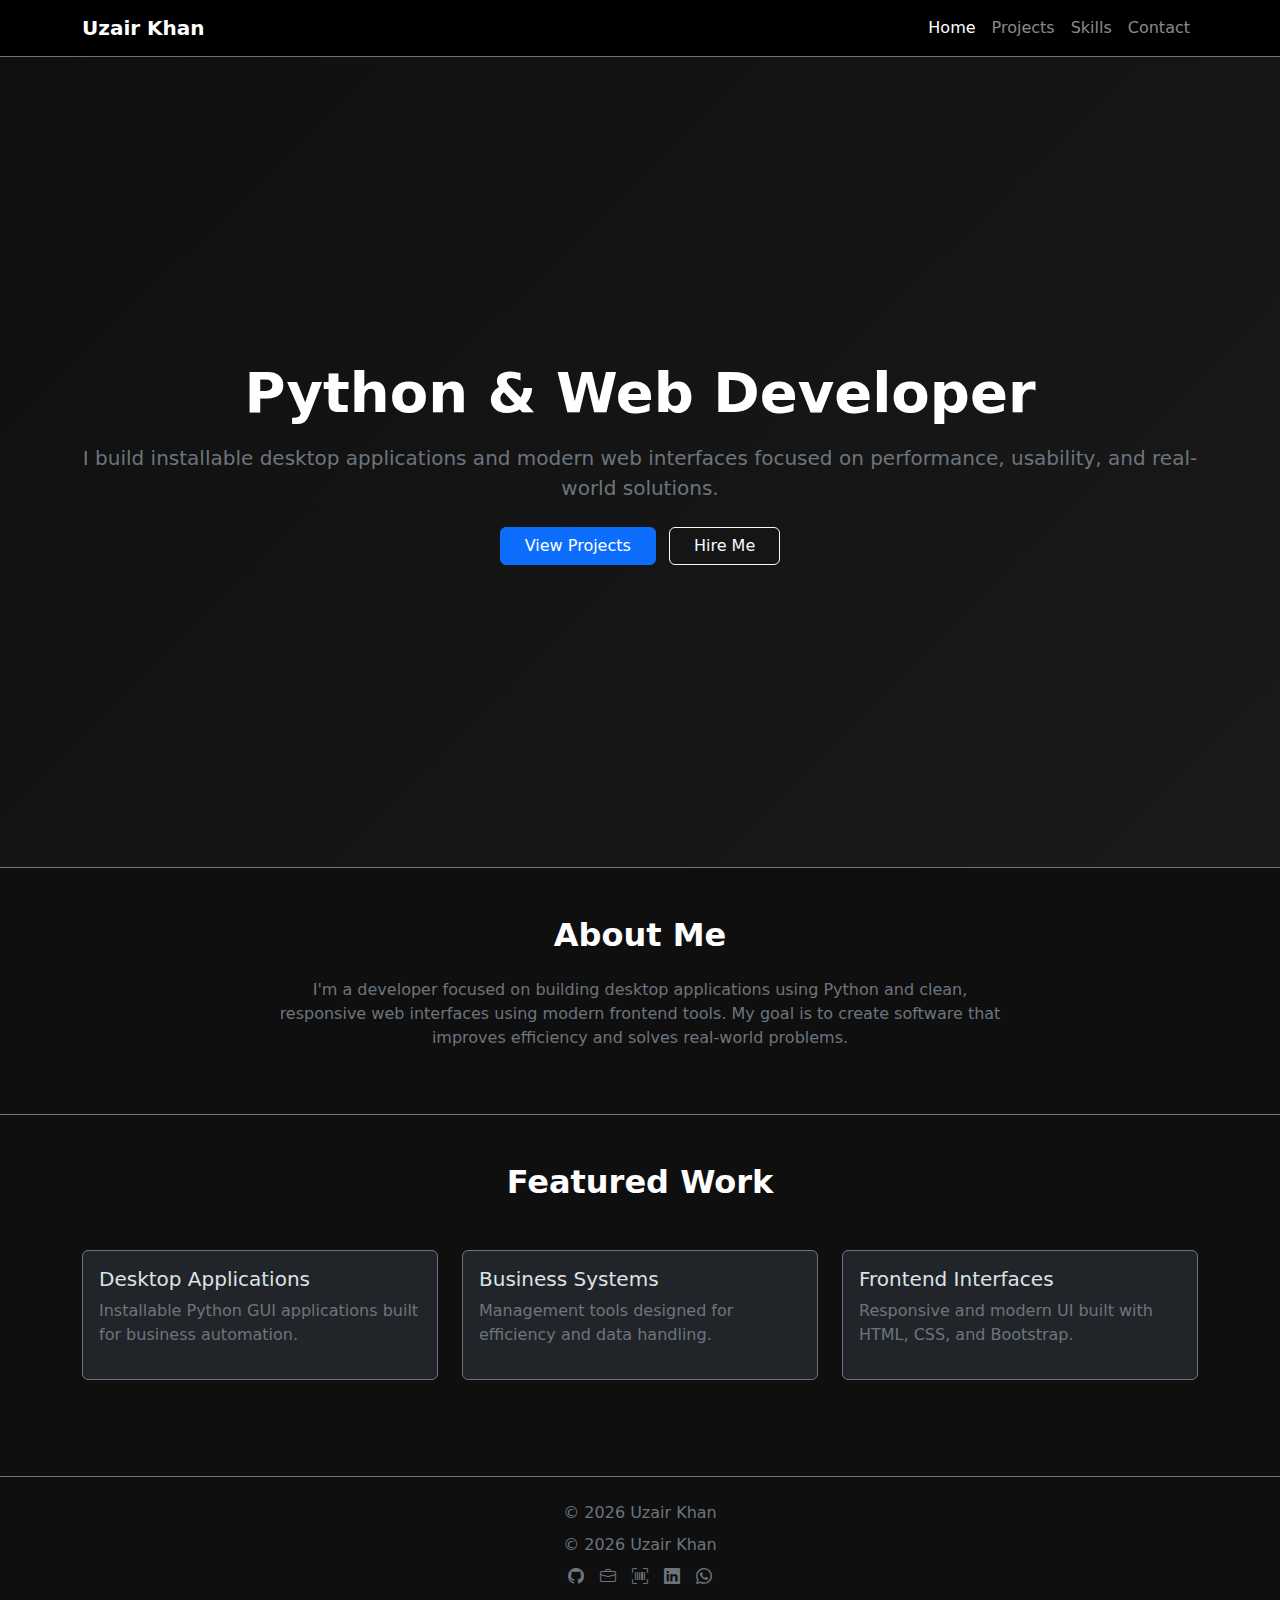
<file: index.html>
<!DOCTYPE html>
<html lang="en" data-bs-theme="dark">
<head>
  <meta charset="UTF-8">
  <title>Uzair Khan | Python & Web Developer</title>
  <meta name="viewport" content="width=device-width, initial-scale=1">

  <!-- Bootstrap CSS -->
  <link href="https://cdn.jsdelivr.net/npm/bootstrap@5.3.3/dist/css/bootstrap.min.css" rel="stylesheet">
  <link href="https://cdn.jsdelivr.net/npm/bootstrap-icons/font/bootstrap-icons.css" rel="stylesheet">

  <!-- Custom CSS -->
  <link rel="stylesheet" href="./assets/css/style.css">

  <!-- FAVICONS -->
<link rel="apple-touch-icon" sizes="180x180" href="Assets/favicon_io/apple-touch-icon.png">
<link rel="icon" type="image/png" sizes="32x32" href="Assets/favicon_io/favicon-32x32.png">
<link rel="icon" type="image/png" sizes="16x16" href="Assets/favicon_io/favicon-16x16.png">
<link rel="shortcut icon" href="Assets/favicon_io/favicon.ico">
<link rel="manifest" href="Assets/favicon_io/site.webmanifest">

</head>
<body>

<!-- NAVBAR -->
<nav class="navbar navbar-expand-lg navbar-dark bg-black sticky-top border-bottom border-secondary">
  <div class="container">
    <a class="navbar-brand fw-bold" href="index.html">Uzair Khan</a>

    <button class="navbar-toggler" data-bs-toggle="collapse" data-bs-target="#navMenu">
      <span class="navbar-toggler-icon"></span>
    </button>

    <div class="collapse navbar-collapse" id="navMenu">
      <ul class="navbar-nav ms-auto">
        <li class="nav-item"><a class="nav-link active" href="index.html">Home</a></li>
        <li class="nav-item"><a class="nav-link" href="projects.html">Projects</a></li>
        <li class="nav-item"><a class="nav-link" href="skills.html">Skills</a></li>
        <li class="nav-item"><a class="nav-link" href="contact.html">Contact</a></li>
      </ul>
    </div>
  </div>
</nav>

<!-- HERO -->
<section class="hero d-flex align-items-center text-center">
  <div class="container">
    <h1 class="display-4 fw-bold">Python & Web Developer</h1>
    <p class="lead text-secondary mt-3">
      I build installable desktop applications and modern web interfaces
      focused on performance, usability, and real-world solutions.
    </p>

    <div class="mt-4">
      <a href="projects.html" class="btn btn-primary me-2 px-4">View Projects</a>
      <a href="contact.html" class="btn btn-outline-light px-4">Hire Me</a>
    </div>
  </div>
</section>

<!-- ABOUT PREVIEW -->
<section class="py-5 border-top border-secondary">
  <div class="container text-center">
    <h2 class="fw-bold mb-4">About Me</h2>
    <p class="text-secondary col-lg-8 mx-auto">
      I'm a developer focused on building desktop applications using Python
      and clean, responsive web interfaces using modern frontend tools.
      My goal is to create software that improves efficiency and solves
      real-world problems.
    </p>
  </div>
</section>

<!-- FEATURED PROJECTS -->
<section class="py-5 border-top border-secondary">
  <div class="container">
    <div class="text-center mb-5">
      <h2 class="fw-bold">Featured Work</h2>
    </div>

    <div class="row g-4">

      <div class="col-md-4">
        <div class="card bg-dark border-secondary h-100 project-card">
          <div class="card-body">
            <h5 class="card-title">Desktop Applications</h5>
            <p class="text-secondary">
              Installable Python GUI applications built for business automation.
            </p>
          </div>
        </div>
      </div>

      <div class="col-md-4">
        <div class="card bg-dark border-secondary h-100 project-card">
          <div class="card-body">
            <h5 class="card-title">Business Systems</h5>
            <p class="text-secondary">
              Management tools designed for efficiency and data handling.
            </p>
          </div>
        </div>
      </div>

      <div class="col-md-4">
        <div class="card bg-dark border-secondary h-100 project-card">
          <div class="card-body">
            <h5 class="card-title">Frontend Interfaces</h5>
            <p class="text-secondary">
              Responsive and modern UI built with HTML, CSS, and Bootstrap.
            </p>
          </div>
        </div>
      </div>

    </div>
  </div>
</section>

<!-- FOOTER -->
<footer class="py-4 text-center border-top border-secondary mt-5">
<p class="mb-2 text-secondary">© 2026 Uzair Khan</p>
  <p class="mb-2 text-secondary">© 2026 Uzair Khan</p>
  <div class="d-flex justify-content-center gap-3">
    <a class="text-secondary" href="https://github.com/Uzair3333" target="_blank"><i class="bi bi-github"></i></a>
    <a class="text-secondary" href="https://www.fiverr.com/users/uzair_khan873/portfolio" target="_blank"><i class="bi bi-briefcase"></i></a>
    <a class="text-secondary" href="https://www.upwork.com/freelancers/~yourusername" target="_blank"><i class="bi bi-upc-scan"></i></a>
    <a class="text-secondary" href="https://www.linkedin.com/in/uzair-khan-70750b3aa/" target="_blank"><i class="bi bi-linkedin"></i></a>
    <a class="text-secondary" href="https://wa.me/+923109497873" target="_blank"><i class="bi bi-whatsapp"></i></a>
    </div>
</footer>

<!-- Bootstrap JS -->
<script src="https://cdn.jsdelivr.net/npm/bootstrap@5.3.3/dist/js/bootstrap.bundle.min.js"></script>
<script src="assets/js/script.js"></script>

</body>
</html>
</file>
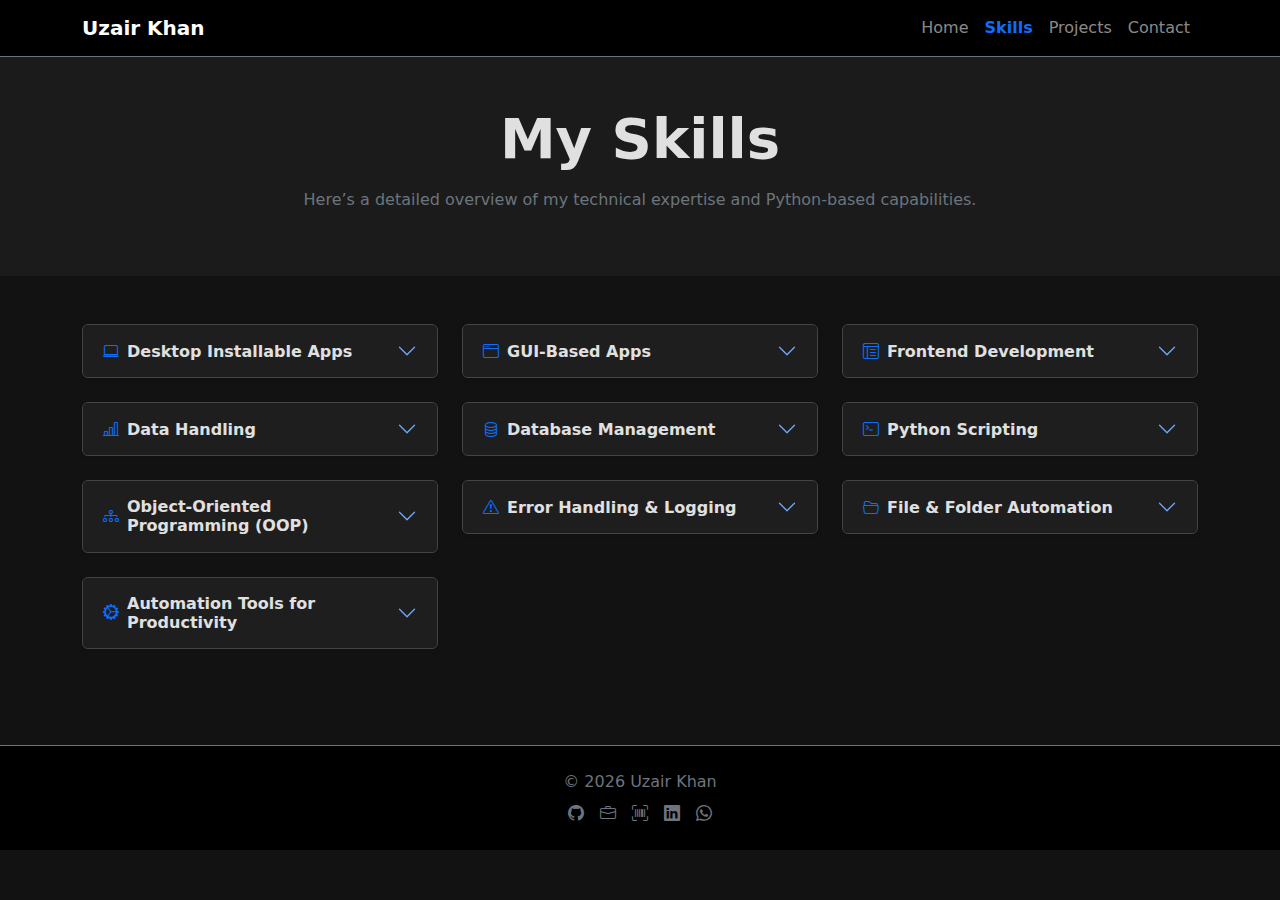
<file: skills.html>
<!DOCTYPE html>
<html lang="en" data-bs-theme="dark">
<head>
  <meta charset="UTF-8">
  <title>Uzair Khan | Skills</title>
  <meta name="viewport" content="width=device-width, initial-scale=1">

  <!-- Bootstrap CSS -->
  <link href="https://cdn.jsdelivr.net/npm/bootstrap@5.3.3/dist/css/bootstrap.min.css" rel="stylesheet">
  <link href="https://cdn.jsdelivr.net/npm/bootstrap-icons/font/bootstrap-icons.css" rel="stylesheet">

  <!-- Custom CSS -->
  <link rel="stylesheet" href="./assets/css/skills_style.css">

  <!-- FAVICONS -->
<link rel="apple-touch-icon" sizes="180x180" href="Assets/favicon_io/apple-touch-icon.png">
<link rel="icon" type="image/png" sizes="32x32" href="Assets/favicon_io/favicon-32x32.png">
<link rel="icon" type="image/png" sizes="16x16" href="Assets/favicon_io/favicon-16x16.png">
<link rel="shortcut icon" href="Assets/favicon_io/favicon.ico">
<link rel="manifest" href="Assets/favicon_io/site.webmanifest">

</head>
<body>

<!-- NAVBAR -->
<nav class="navbar navbar-expand-lg navbar-dark sticky-top border-bottom border-secondary">
  <div class="container">
    <a class="navbar-brand fw-bold" href="index.html">Uzair Khan</a>
    <button class="navbar-toggler" data-bs-toggle="collapse" data-bs-target="#navMenu">
      <span class="navbar-toggler-icon"></span>
    </button>
    <div class="collapse navbar-collapse" id="navMenu">
      <ul class="navbar-nav ms-auto">
        <li class="nav-item"><a class="nav-link" href="index.html">Home</a></li>
        <li class="nav-item"><a class="nav-link active" href="skills.html">Skills</a></li>
        <li class="nav-item"><a class="nav-link" href="projects.html">Projects</a></li>
        <li class="nav-item"><a class="nav-link" href="contact.html">Contact</a></li>
      </ul>
    </div>
  </div>
</nav>

<!-- HERO -->
<section class="hero d-flex align-items-center text-center py-5">
  <div class="container">
    <h1 class="display-4 fw-bold">My Skills</h1>
    <p class="text-secondary mt-3">
      Here’s a detailed overview of my technical expertise and Python-based capabilities.
    </p>
  </div>
</section>

<!-- SKILLS ACCORDIONS -->
<section class="py-5">
  <div class="container">
    <div class="row g-4">

      <!-- Desktop Installable Apps -->
      <div class="col-md-6 col-lg-4">
        <div class="accordion shadow-sm" id="skillDesktop">
          <div class="accordion-item">
            <h2 class="accordion-header">
              <button class="accordion-button collapsed fw-semibold"
                      data-bs-toggle="collapse"
                      data-bs-target="#desktopApps">
                <i class="bi bi-laptop me-2 text-primary"></i> Desktop Installable Apps
              </button>
            </h2>
            <div id="desktopApps" class="accordion-collapse collapse">
              <div class="accordion-body">
                <ul>
                  <li>Python (PyInstaller, Packaging)</li>
                  <li>Executable distribution</li>
                  <li>Automation tools</li>
                </ul>
              </div>
            </div>
          </div>
        </div>
      </div>

      <!-- GUI Based Apps -->
      <div class="col-md-6 col-lg-4">
        <div class="accordion shadow-sm" id="skillGUI">
          <div class="accordion-item">
            <h2 class="accordion-header">
              <button class="accordion-button collapsed fw-semibold"
                      data-bs-toggle="collapse"
                      data-bs-target="#guiApps">
                <i class="bi bi-window me-2 text-primary"></i> GUI-Based Apps
              </button>
            </h2>
            <div id="guiApps" class="accordion-collapse collapse">
              <div class="accordion-body">
                <ul>
                  <li>Python (Tkinter)</li>
                  <li>Event-driven programming</li>
                  <li>Custom widgets & UI design</li>
                </ul>
              </div>
            </div>
          </div>
        </div>
      </div>

      <!-- Frontend Development -->
      <div class="col-md-6 col-lg-4">
        <div class="accordion shadow-sm" id="skillFrontend">
          <div class="accordion-item">
            <h2 class="accordion-header">
              <button class="accordion-button collapsed fw-semibold"
                      data-bs-toggle="collapse"
                      data-bs-target="#frontend">
                <i class="bi bi-layout-text-window-reverse me-2 text-primary"></i> Frontend Development
              </button>
            </h2>
            <div id="frontend" class="accordion-collapse collapse">
              <div class="accordion-body">
                <ul>
                  <li>HTML5, CSS3, JS</li>
                  <li>Bootstrap 5, Responsive Design</li>
                  <li>Clean & modern interfaces</li>
                </ul>
              </div>
            </div>
          </div>
        </div>
      </div>

      <!-- Data Handling -->
      <div class="col-md-6 col-lg-4">
        <div class="accordion shadow-sm" id="skillData">
          <div class="accordion-item">
            <h2 class="accordion-header">
              <button class="accordion-button collapsed fw-semibold"
                      data-bs-toggle="collapse"
                      data-bs-target="#dataHandling">
                <i class="bi bi-bar-chart-line me-2 text-primary"></i> Data Handling
              </button>
            </h2>
            <div id="dataHandling" class="accordion-collapse collapse">
              <div class="accordion-body">
                <ul>
                  <li>Python (Pandas, Openpyxl)</li>
                  <li>CSV & Excel Processing</li>
                  <li>Data Cleaning & Report Automation</li>
                </ul>
              </div>
            </div>
          </div>
        </div>
      </div>

      <!-- Database Management -->
      <div class="col-md-6 col-lg-4">
        <div class="accordion shadow-sm" id="skillDB">
          <div class="accordion-item">
            <h2 class="accordion-header">
              <button class="accordion-button collapsed fw-semibold"
                      data-bs-toggle="collapse"
                      data-bs-target="#database">
                <i class="bi bi-database me-2 text-primary"></i> Database Management
              </button>
            </h2>
            <div id="database" class="accordion-collapse collapse">
              <div class="accordion-body">
                <ul>
                  <li>SQL, SQLite</li>
                  <li>CRUD operations</li>
                  <li>Database design & management</li>
                </ul>
              </div>
            </div>
          </div>
        </div>
      </div>

      <!-- Python Scripting -->
      <div class="col-md-6 col-lg-4">
        <div class="accordion shadow-sm" id="skillScripts">
          <div class="accordion-item">
            <h2 class="accordion-header">
              <button class="accordion-button collapsed fw-semibold"
                      data-bs-toggle="collapse"
                      data-bs-target="#pythonScripts">
                <i class="bi bi-terminal me-2 text-primary"></i> Python Scripting
              </button>
            </h2>
            <div id="pythonScripts" class="accordion-collapse collapse">
              <div class="accordion-body">
                <ul>
                  <li>Automation scripts</li>
                  <li>File & Folder Handling</li>
                  <li>Web Scraping & API Integration</li>
                  <li>Error Handling & Logging</li>
                </ul>
              </div>
            </div>
          </div>
        </div>
      </div>

      <!-- Object-Oriented Programming -->
      <div class="col-md-6 col-lg-4">
        <div class="accordion shadow-sm" id="skillOOP">
          <div class="accordion-item">
            <h2 class="accordion-header">
              <button class="accordion-button collapsed fw-semibold"
                      data-bs-toggle="collapse"
                      data-bs-target="#oop">
                <i class="bi bi-diagram-3 me-2 text-primary"></i> Object-Oriented Programming (OOP)
              </button>
            </h2>
            <div id="oop" class="accordion-collapse collapse">
              <div class="accordion-body">
                <ul>
                  <li>Classes & Objects</li>
                  <li>Inheritance & Polymorphism</li>
                  <li>Encapsulation & Abstraction</li>
                </ul>
              </div>
            </div>
          </div>
        </div>
      </div>

      <!-- Error Handling & Logging -->
      <div class="col-md-6 col-lg-4">
        <div class="accordion shadow-sm" id="skillError">
          <div class="accordion-item">
            <h2 class="accordion-header">
              <button class="accordion-button collapsed fw-semibold"
                      data-bs-toggle="collapse"
                      data-bs-target="#errorHandling">
                <i class="bi bi-exclamation-triangle me-2 text-primary"></i> Error Handling & Logging
              </button>
            </h2>
            <div id="errorHandling" class="accordion-collapse collapse">
              <div class="accordion-body">
                <ul>
                  <li>Try/Except & custom error handling</li>
                  <li>Logging with Python's logging module</li>
                  <li>Debugging & robust scripts</li>
                </ul>
              </div>
            </div>
          </div>
        </div>
      </div>

      <!-- File & Folder Automation -->
      <div class="col-md-6 col-lg-4">
        <div class="accordion shadow-sm" id="skillFiles">
          <div class="accordion-item">
            <h2 class="accordion-header">
              <button class="accordion-button collapsed fw-semibold"
                      data-bs-toggle="collapse"
                      data-bs-target="#fileAutomation">
                <i class="bi bi-folder2-open me-2 text-primary"></i> File & Folder Automation
              </button>
            </h2>
            <div id="fileAutomation" class="accordion-collapse collapse">
              <div class="accordion-body">
                <ul>
                  <li>Organizing, renaming, moving files automatically</li>
                  <li>Batch processing of directories</li>
                  <li>File monitoring scripts</li>
                </ul>
              </div>
            </div>
          </div>
        </div>
      </div>

      <!-- Automation Tools for Productivity -->
      <div class="col-md-6 col-lg-4">
        <div class="accordion shadow-sm" id="skillAutomationTools">
          <div class="accordion-item">
            <h2 class="accordion-header">
              <button class="accordion-button collapsed fw-semibold"
                      data-bs-toggle="collapse"
                      data-bs-target="#automationTools">
                <i class="bi bi-gear-wide-connected me-2 text-primary"></i> Automation Tools for Productivity
              </button>
            </h2>
            <div id="automationTools" class="accordion-collapse collapse">
              <div class="accordion-body">
                <ul>
                  <li>Email automation</li>
                  <li>Report generation scripts</li>
                  <li>Workflow automation for efficiency</li>
                </ul>
              </div>
            </div>
          </div>
        </div>
      </div>

    </div>
  </div>
</section>

<!-- FOOTER -->
<footer class="py-4 text-center border-top border-secondary mt-5">
  <p class="mb-2 text-secondary">© 2026 Uzair Khan</p>
  <div class="d-flex justify-content-center gap-3">
    <a class="text-secondary" href="https://github.com/Uzair3333" target="_blank"><i class="bi bi-github"></i></a>
    <a class="text-secondary" href="https://www.fiverr.com/users/uzair_khan873/portfolio" target="_blank"><i class="bi bi-briefcase"></i></a>
    <a class="text-secondary" href="https://www.upwork.com/freelancers/~yourusername" target="_blank"><i class="bi bi-upc-scan"></i></a>
    <a class="text-secondary" href="https://www.linkedin.com/in/uzair-khan-70750b3aa/" target="_blank"><i class="bi bi-linkedin"></i></a>
    <a class="text-secondary" href="https://wa.me/+923109497873" target="_blank"><i class="bi bi-whatsapp"></i></a>
    </div>
</footer>

<!-- Bootstrap JS -->
<script src="https://cdn.jsdelivr.net/npm/bootstrap@5.3.3/dist/js/bootstrap.bundle.min.js"></script>

</body>
</html>
</file>
<file: assets/css/style.css>
body {
  background-color: #0f0f0f;
  color: #ffffff;
}

.hero {
  min-height: 90vh;
  background: linear-gradient(135deg, #0f0f0f, #1a1a1a);
}

.project-card {
  transition: transform 0.3s ease, box-shadow 0.3s ease;
}

.project-card:hover {
  transform: translateY(-6px);
  box-shadow: 0 10px 30px rgba(0, 0, 0, 0.5);
}

.project-card img {
  height: 200px;       /* fixed height */
  width: 100%;         /* full width */
  object-fit: cover;   /* keeps aspect ratio, crops overflow */
  border-radius: 5px;
}
</file>
<file: assets/css/skills_style.css>
body {
      background-color: #121212;
      color: #e0e0e0;
      scroll-behavior: smooth;
    }

    .accordion-button {
      background-color: #1e1e1e;
      color: #e0e0e0;
    }

    .accordion-button:not(.collapsed) {
      background-color: #272727;
      color: #fff;
    }

    .accordion-body {
      color: #c0c0c0;
    }

    .hero {
      background-color: #1b1b1b;
    }

    .navbar, footer {
      background-color: #000;
    }

    .navbar .nav-link.active {
      color: #0d6efd !important;
      font-weight: bold;
    }

    .accordion-item {
      border-color: #444 !important;
    }
</file>
